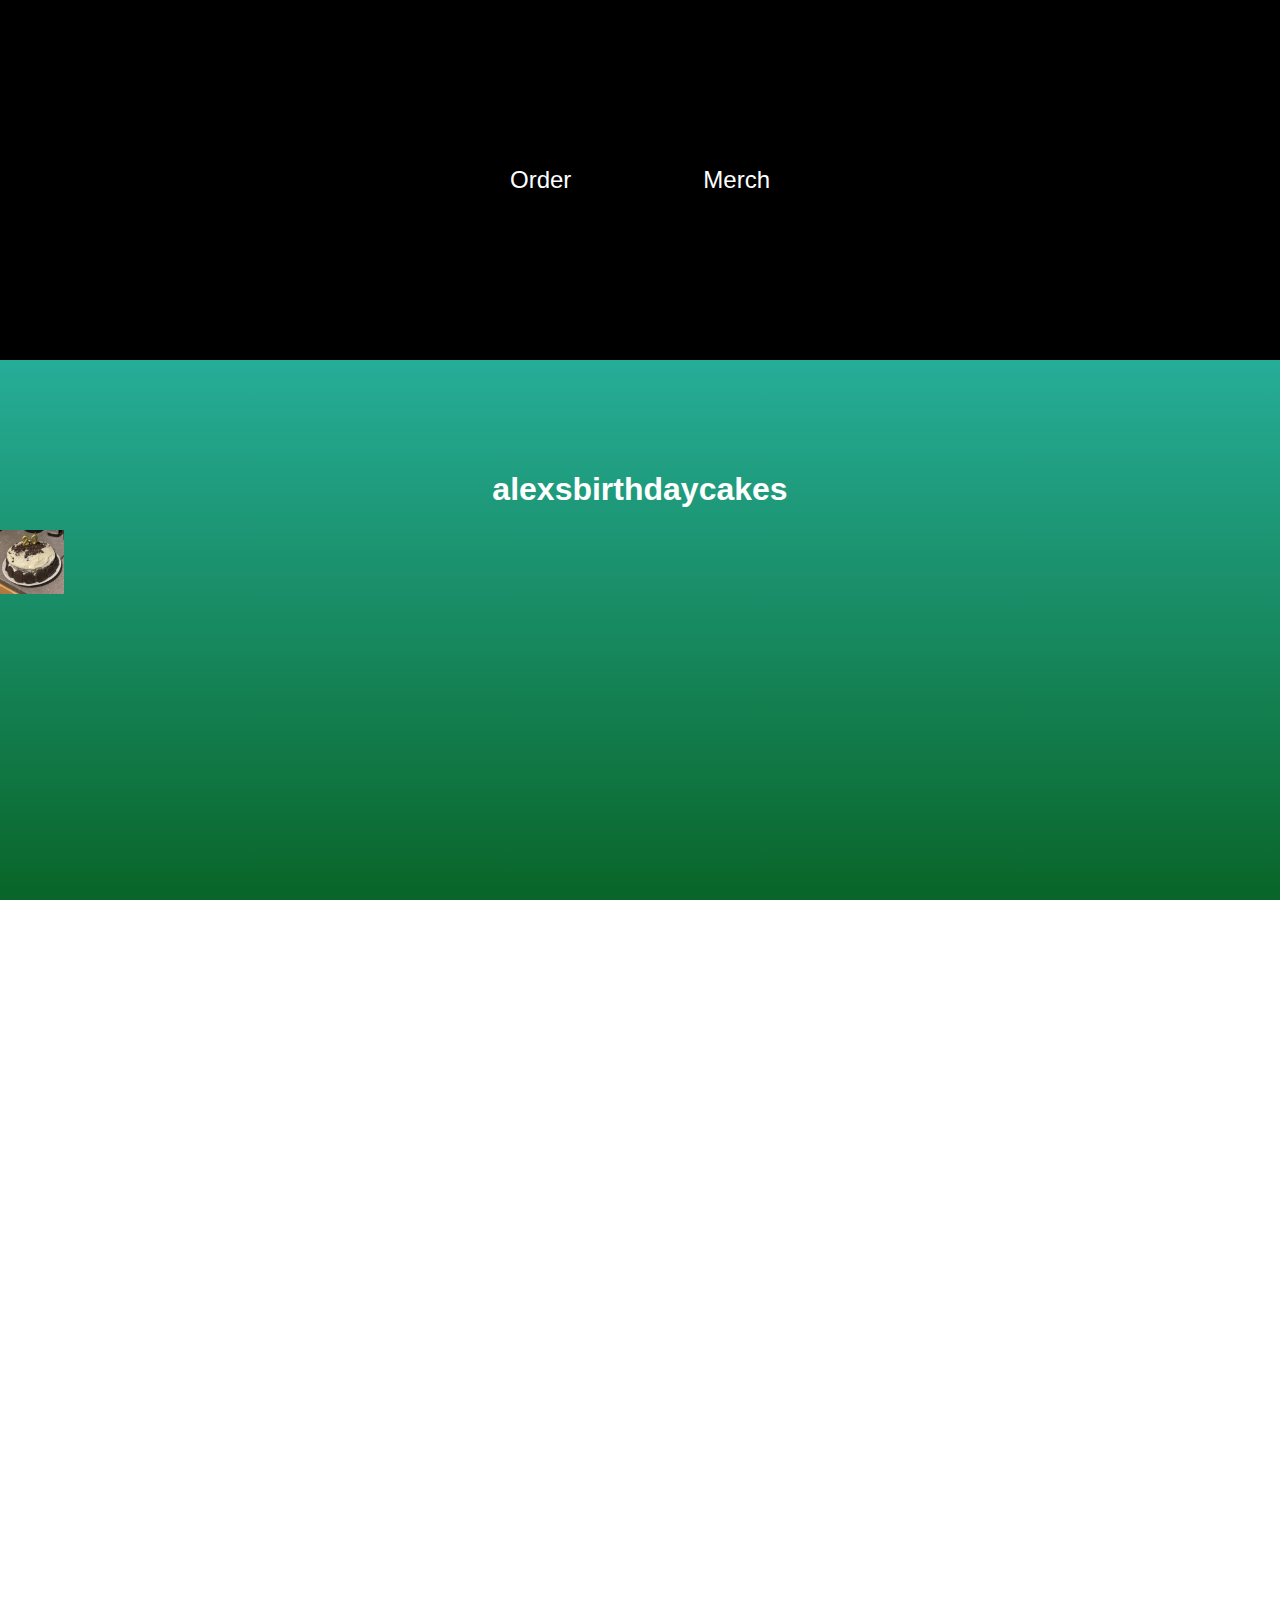
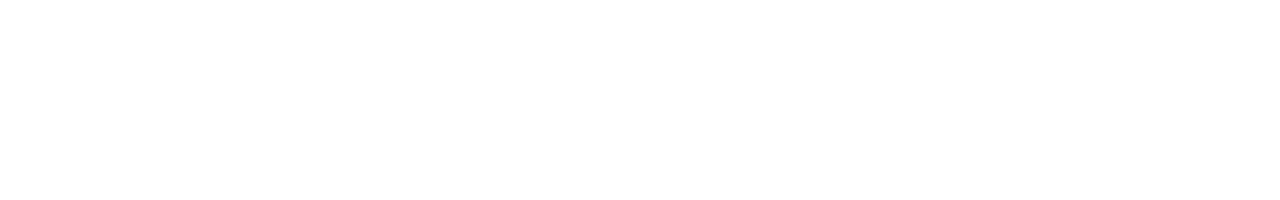
<file: index.html>
<!DOCTYPE html>
<html lang="en">
<head>
    <meta charset="UTF-8">
    <meta name="viewport" content="width=device-width, initial-scale=1.0">
    <title>Cake Shop</title>
    <link rel="stylesheet" href="styles.css">
</head>
<body>
    <nav class="scrolling-nav">
        <div class="nav-content">
            <a href="https://www.instagram.com/m/alexsbirthdaycakes" class="nav-button">Order</a>
            <a href="tempMerch.html" class="nav-button">Merch</a>
        </div>
    </nav>

    <div class="content">
        <h1>alexsbirthdaycakes</h1>
    </div>

    <a href="https://www.instagram.com/alexsbirthdaycakes" class="w3-bar-item w3-button"><img src="ig.jpg" alt="UH OH" style="width: 5%; height:auto;"></a>

    <script>
        window.addEventListener('scroll', function() {
            const nav = document.querySelector('.scrolling-nav');
            const scrollPosition = window.scrollY;
            const windowHeight = window.innerHeight;

            // Calculate new height (40% to 20% of viewport height)
            const initialHeight = 40; // Starts at 40% of viewport height
            const minHeight = 20; // Ends at 20% of viewport height
            const scrollRatio = Math.min(scrollPosition / (windowHeight * 0.5), 1); // Limit to 1
            const newHeight = initialHeight - (scrollRatio * (initialHeight - minHeight));

            nav.style.height = `${newHeight}vh`;

            // Update background gradient position
            const gradientPosition = Math.min(100, (scrollPosition / (windowHeight * 0.2)) * 100) + '%';
            document.body.style.backgroundPositionY = gradientPosition;
        });
    </script>
</body>
</html>
</file>
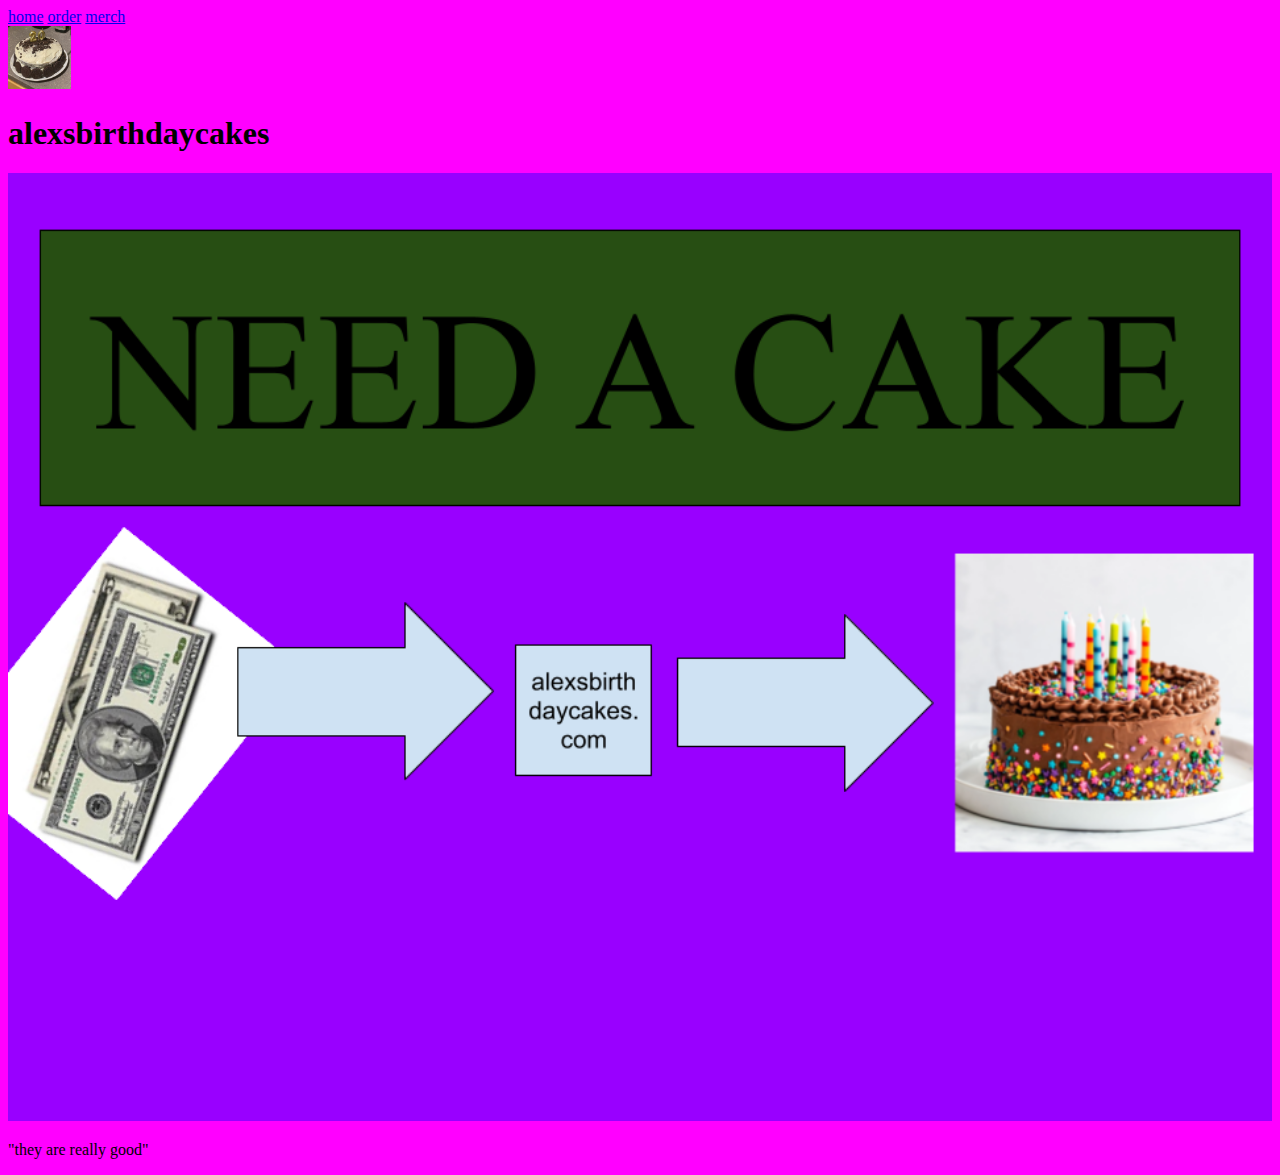
<file: v1/index.html>
<!DOCTYPE html>

  <head>
    <link rel="stylesheet" href="index.css">
  </head>
  <body>
    <div class="w3-bar w3-black">
        <a href="#" class="w3-bar-item w3-button">home</a>
        <a href="#" class="w3-bar-item w3-button">order</a>
        <a href="#" class="w3-bar-item w3-button">merch</a>
    </div>
    <a href="https://www.instagram.com/alexsbirthdaycakes" class="w3-bar-item w3-button"><img src="ig.jpg" alt="UH OH" style="width: 5%; height:auto;"></a>
    <div class="w3-container w3-teal">
        <h1>alexsbirthdaycakes</h1>
      </div>
      
      <img src="ad.png" alt="UH OH" style="width: 100%; height:auto;">

      
      <div class="w3-container w3-teal">
        <p>"they are really good"</p>
      </div>
    </body>
</html>
</file>
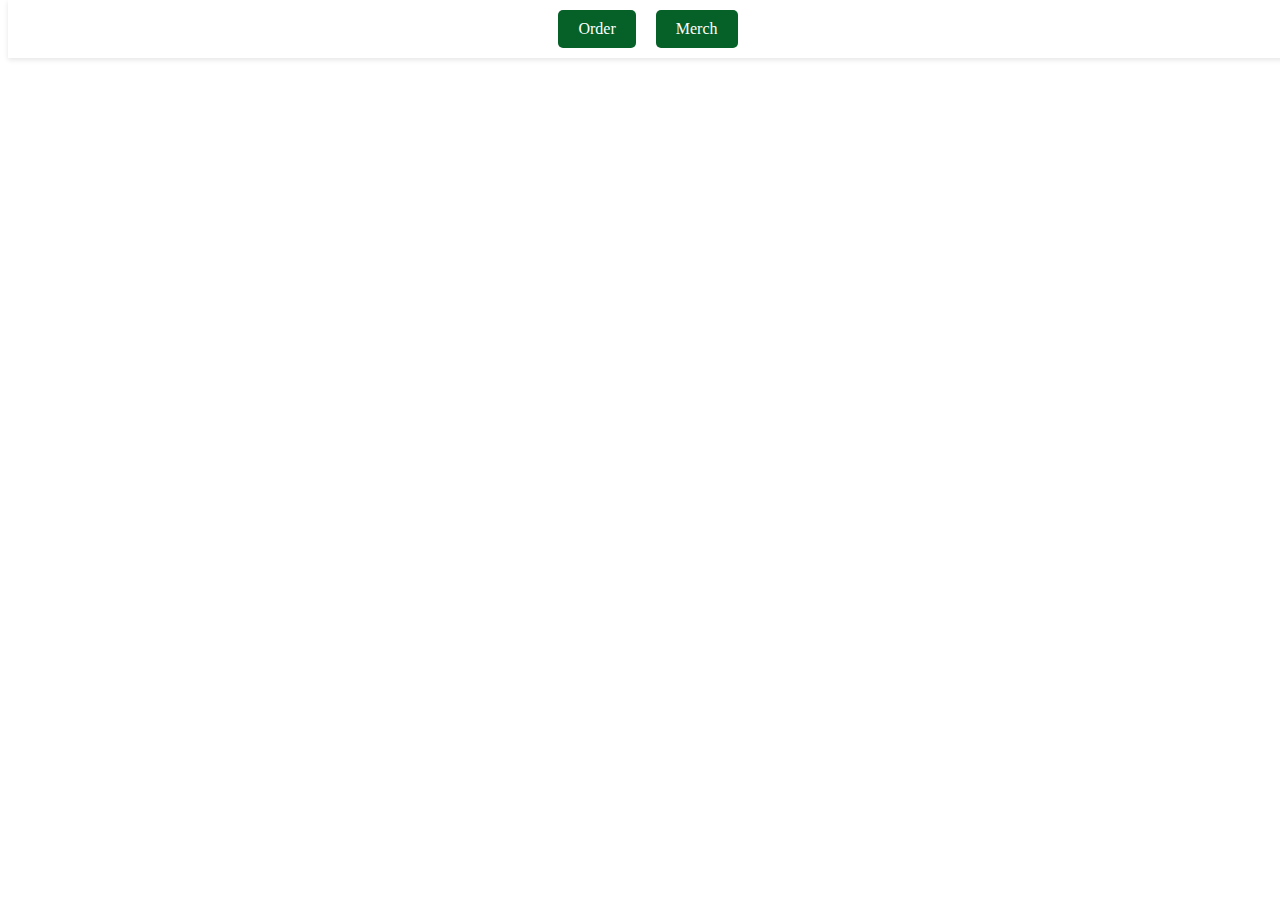
<file: tempMerch.html>
<!DOCTYPE html>
<html lang="en">
<head>
    <meta charset="UTF-8">
    <meta name="viewport" content="width=device-width, initial-scale=1.0">
    <title>Merch Coming Soon</title>
    <style>
        .scrolling-nav {
            position: fixed;
            top: 0;
            width: 100%;
            background-color: white; /* Add background color */
            z-index: 1000; /* Ensure nav stays on top */
            padding: 10px 0;
            box-shadow: 0 2px 5px rgba(0,0,0,0.1); /* Optional shadow */
        }

        .nav-content {
            display: flex;
            justify-content: center;
            gap: 20px;
        }

        .nav-button {
            padding: 10px 20px;
            background-color: #056127;
            color: white;
            text-decoration: none;
            border-radius: 5px;
            transition: background-color 0.3s;
        }

        .nav-button:hover {
            background-color: #034319;
        }

        #collection-component-1743053357790 {
            margin-top: 70px; /* Add space for fixed nav */
            padding: 20px;
        }
    </style>
</head>
<body>
    <nav class="scrolling-nav">
        <div class="nav-content">
            <a href="https://www.instagram.com/m/alexsbirthdaycakes" class="nav-button">Order</a>
            <a href="tempMerch.html" class="nav-button">Merch</a>
        </div>
    </nav>
    <div id='collection-component-1743053357790'></div>
<script type="text/javascript">
/*<![CDATA[*/
(function () {
  var scriptURL = 'https://sdks.shopifycdn.com/buy-button/latest/buy-button-storefront.min.js';
  if (window.ShopifyBuy) {
    if (window.ShopifyBuy.UI) {
      ShopifyBuyInit();
    } else {
      loadScript();
    }
  } else {
    loadScript();
  }
  function loadScript() {
    var script = document.createElement('script');
    script.async = true;
    script.src = scriptURL;
    (document.getElementsByTagName('head')[0] || document.getElementsByTagName('body')[0]).appendChild(script);
    script.onload = ShopifyBuyInit;
  }
  function ShopifyBuyInit() {
    var client = ShopifyBuy.buildClient({
      domain: 'u1shtc-5e.myshopify.com',
      storefrontAccessToken: 'f1619da8133e576a8dd2e5307a8eb61e',
    });
    ShopifyBuy.UI.onReady(client).then(function (ui) {
      ui.createComponent('collection', {
        id: '628572487953',
        node: document.getElementById('collection-component-1743053357790'),
        moneyFormat: '%24%7B%7Bamount%7D%7D',
        options: {
  "product": {
    "styles": {
      "product": {
        "@media (min-width: 601px)": {
          "max-width": "calc(33.33333% - 30px)",
          "margin-left": "30px",
          "margin-bottom": "50px",
          "width": "calc(33.33333% - 30px)"
        },
        "img": {
          "height": "calc(100% - 15px)",
          "position": "absolute",
          "left": "0",
          "right": "0",
          "top": "0"
        },
        "imgWrapper": {
          "padding-top": "calc(75% + 15px)",
          "position": "relative",
          "height": "0"
        }
      },
      "button": {
        "border-radius": "8px"
      },
      "price": {
        "color": "#056127"
      },
      "compareAt": {
        "color": "#056127"
      },
      "unitPrice": {
        "color": "#056127"
      }
    },
    "buttonDestination": "modal",
    "contents": {
      "options": false
    },
    "text": {
      "button": "View product"
    }
  },
  "productSet": {
    "styles": {
      "products": {
        "@media (min-width: 601px)": {
          "margin-left": "-30px"
        }
      }
    }
  },
  "modalProduct": {
    "contents": {
      "img": false,
      "imgWithCarousel": true,
      "button": false,
      "buttonWithQuantity": true
    },
    "styles": {
      "product": {
        "@media (min-width: 601px)": {
          "max-width": "100%",
          "margin-left": "0px",
          "margin-bottom": "0px"
        }
      },
      "button": {
        "border-radius": "8px"
      },
      "price": {
        "font-family": "Helvetica Neue, sans-serif",
        "font-weight": "normal",
        "font-size": "18px",
        "color": "#4c4c4c"
      },
      "compareAt": {
        "font-family": "Helvetica Neue, sans-serif",
        "font-weight": "normal",
        "font-size": "15.299999999999999px",
        "color": "#4c4c4c"
      },
      "unitPrice": {
        "font-family": "Helvetica Neue, sans-serif",
        "font-weight": "normal",
        "font-size": "15.299999999999999px",
        "color": "#4c4c4c"
      }
    },
    "text": {
      "button": "Add to cart"
    }
  },
  "option": {},
  "cart": {
    "styles": {
      "button": {
        "border-radius": "8px"
      },
      "title": {
        "color": "#555656"
      },
      "header": {
        "color": "#555656"
      },
      "lineItems": {
        "color": "#555656"
      },
      "subtotalText": {
        "color": "#555656"
      },
      "subtotal": {
        "color": "#555656"
      },
      "notice": {
        "color": "#555656"
      },
      "currency": {
        "color": "#555656"
      },
      "close": {
        "color": "#555656",
        ":hover": {
          "color": "#555656"
        }
      },
      "empty": {
        "color": "#555656"
      },
      "noteDescription": {
        "color": "#555656"
      },
      "discountText": {
        "color": "#555656"
      },
      "discountIcon": {
        "fill": "#555656"
      },
      "discountAmount": {
        "color": "#555656"
      }
    },
    "text": {
      "total": "Subtotal",
      "button": "Checkout"
    }
  },
  "toggle": {},
  "lineItem": {
    "styles": {
      "variantTitle": {
        "color": "#555656"
      },
      "title": {
        "color": "#555656"
      },
      "price": {
        "color": "#555656"
      },
      "fullPrice": {
        "color": "#555656"
      },
      "discount": {
        "color": "#555656"
      },
      "discountIcon": {
        "fill": "#555656"
      },
      "quantity": {
        "color": "#555656"
      },
      "quantityIncrement": {
        "color": "#555656",
        "border-color": "#555656"
      },
      "quantityDecrement": {
        "color": "#555656",
        "border-color": "#555656"
      },
      "quantityInput": {
        "color": "#555656",
        "border-color": "#555656"
      }
    }
  }
},
      });
    });
  }
})();
/*]]>*/
</script>
    </div>
</body>
</html>
</file>
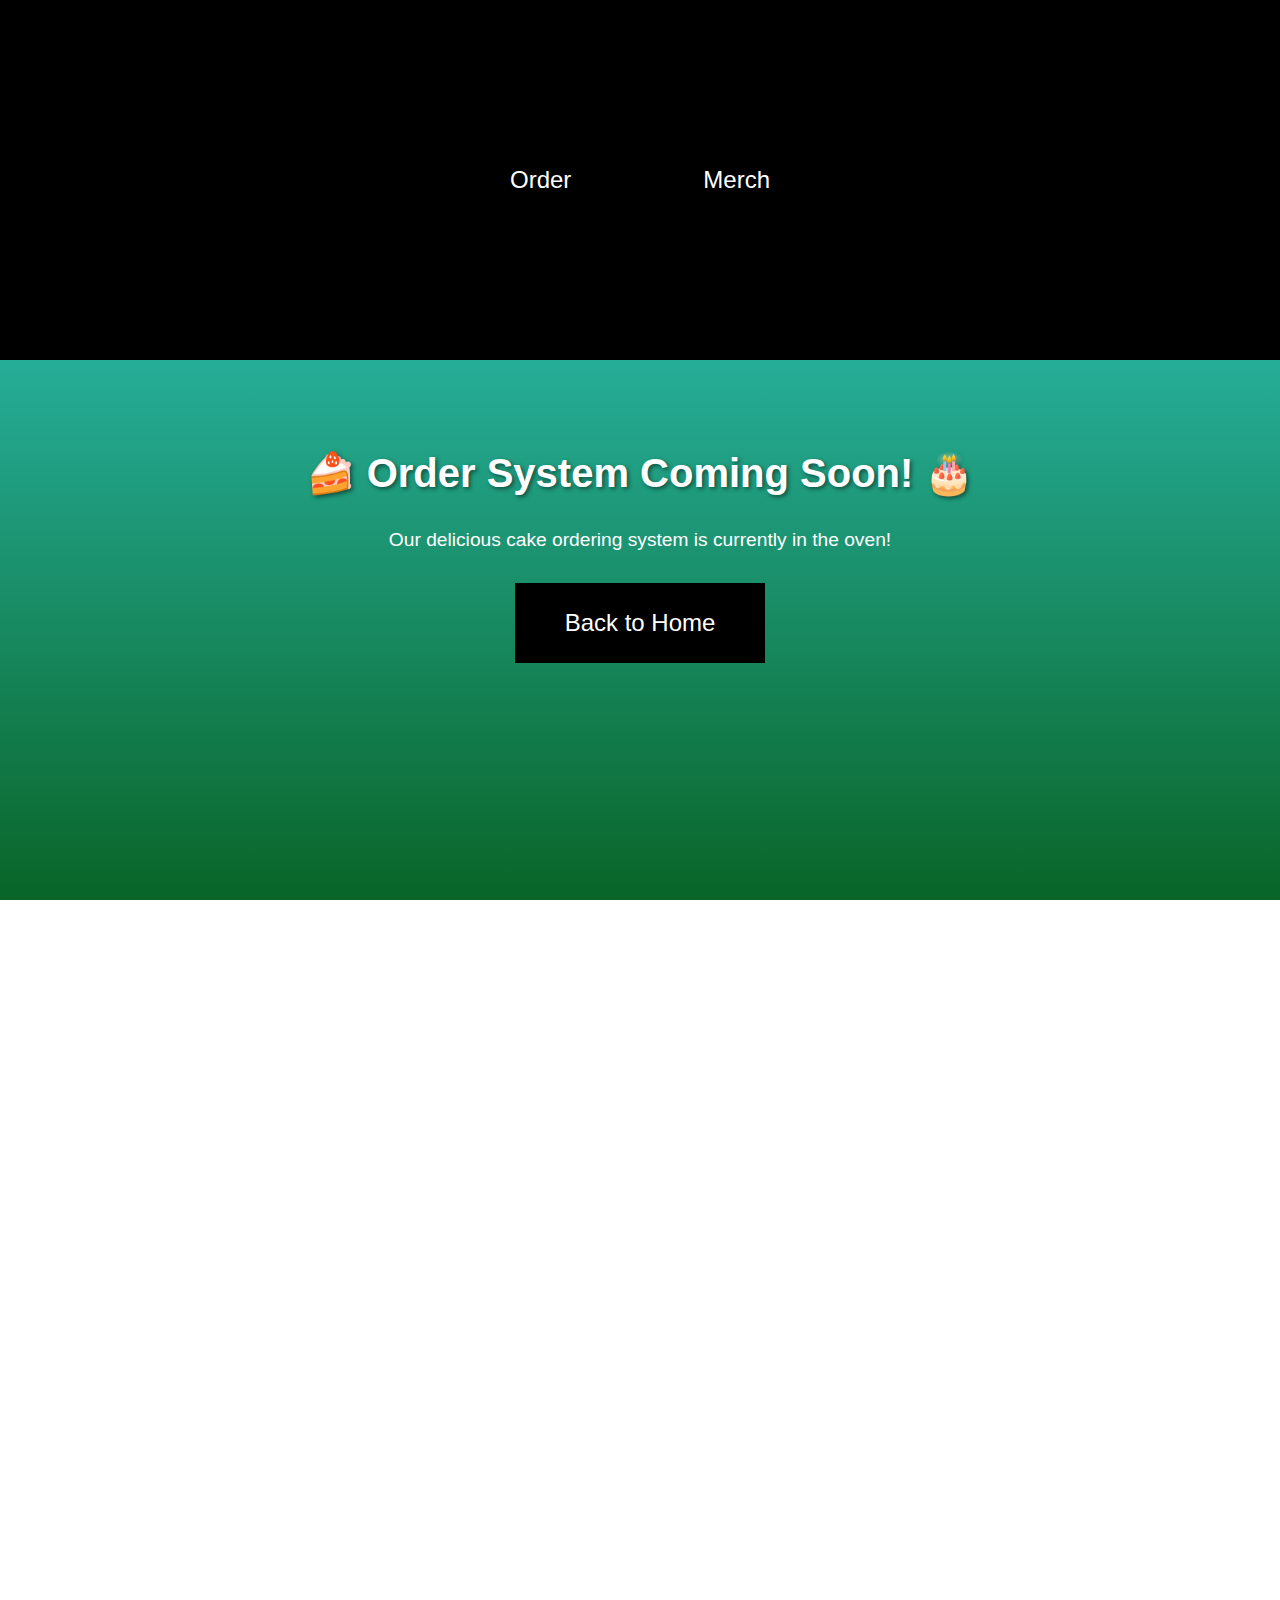
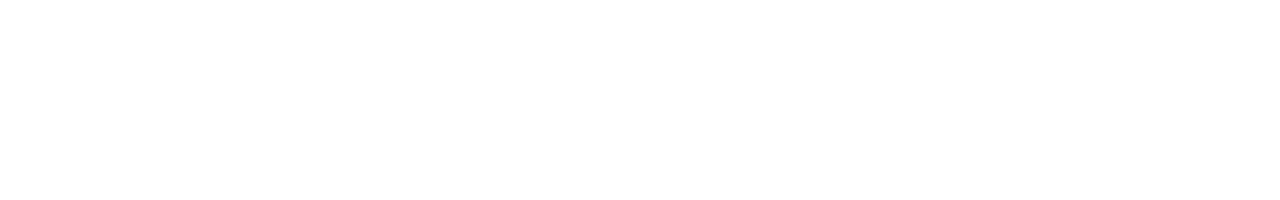
<file: tempOrder.html>
<!DOCTYPE html>
<html lang="en">
<head>
    <meta charset="UTF-8">
    <meta name="viewport" content="width=device-width, initial-scale=1.0">
    <title>Order Coming Soon</title>
    <link rel="stylesheet" href="styles.css">
</head>
<body>
    <nav class="scrolling-nav">
        <div class="nav-content">
            <a href="tempOrder.html" class="nav-button">Order</a>
            <a href="tempMerch.html" class="nav-button">Merch</a>
        </div>
    </nav>

    <div class="coming-soon">
        <h1>🍰 Order System Coming Soon! 🎂</h1>
        <p>Our delicious cake ordering system is currently in the oven!</p>
        <a href="index.html" class="nav-button">Back to Home</a>
    </div>
</body>
</html>
</file>
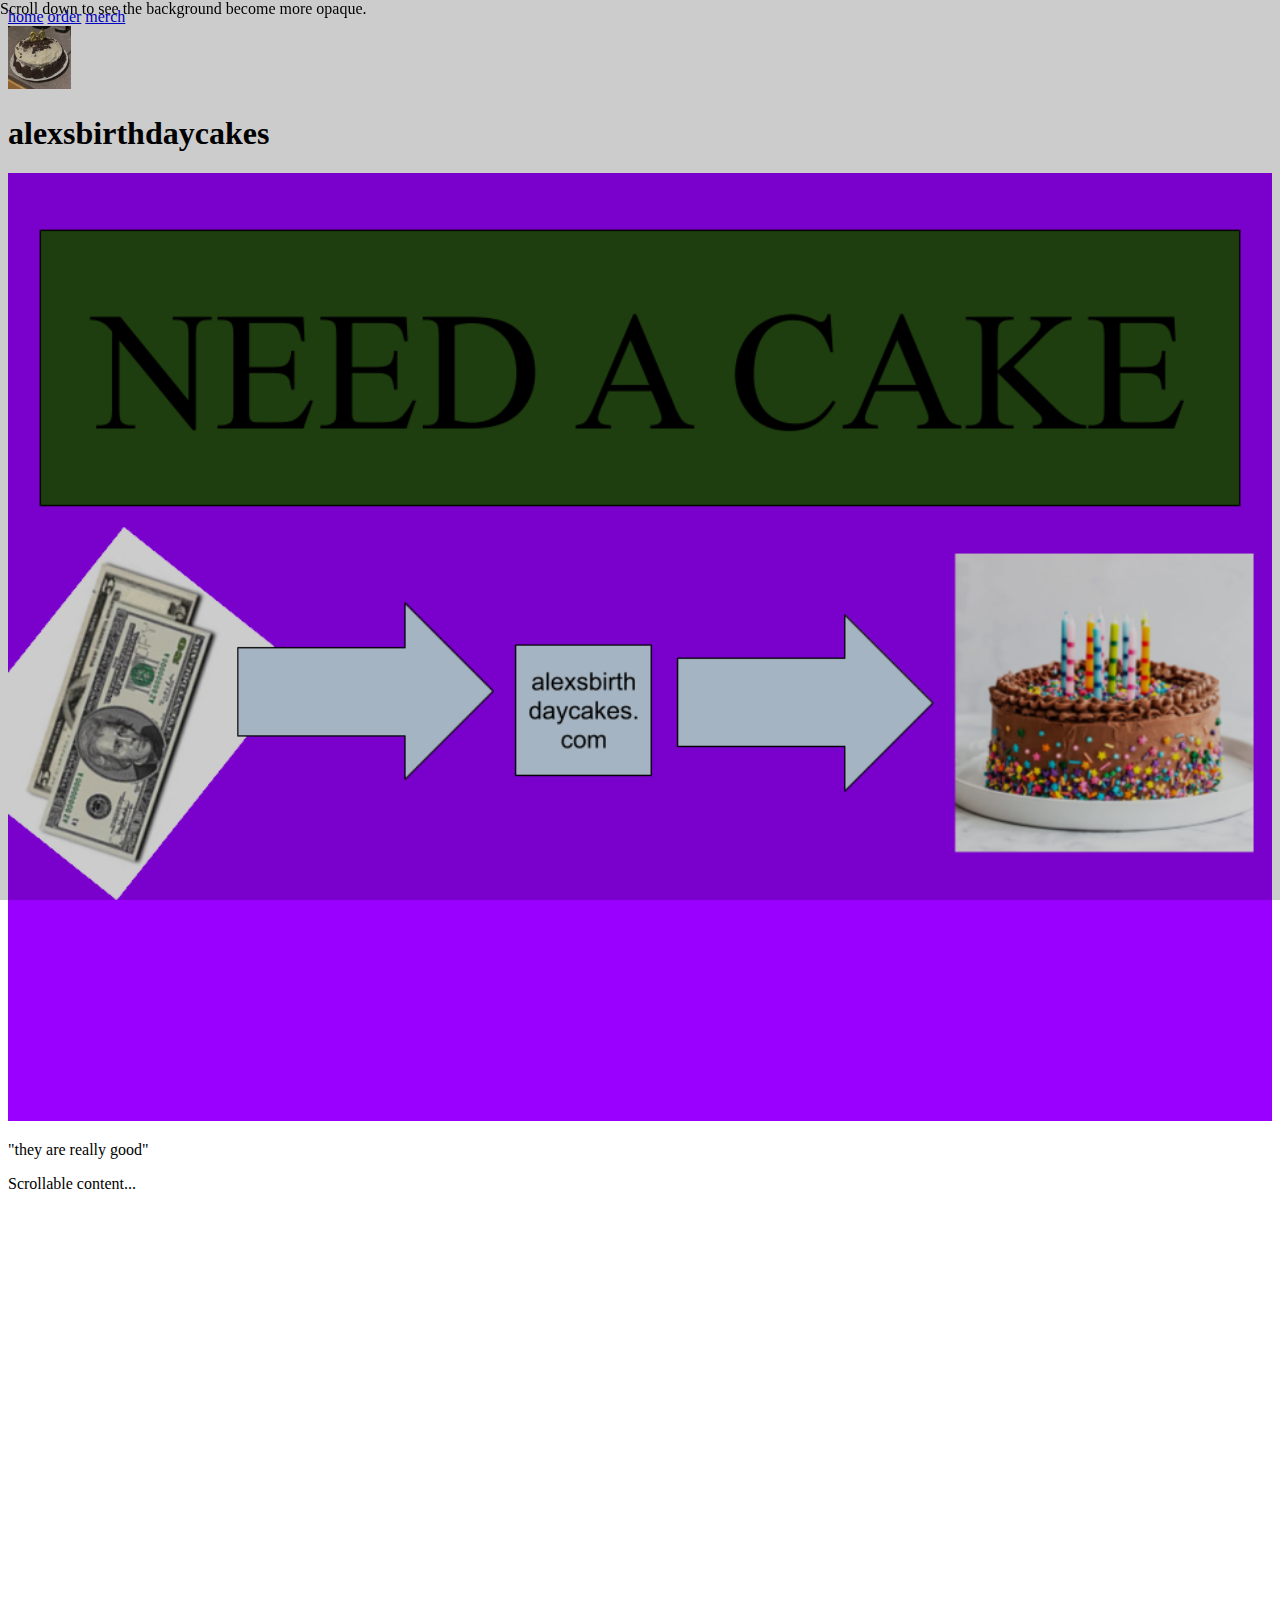
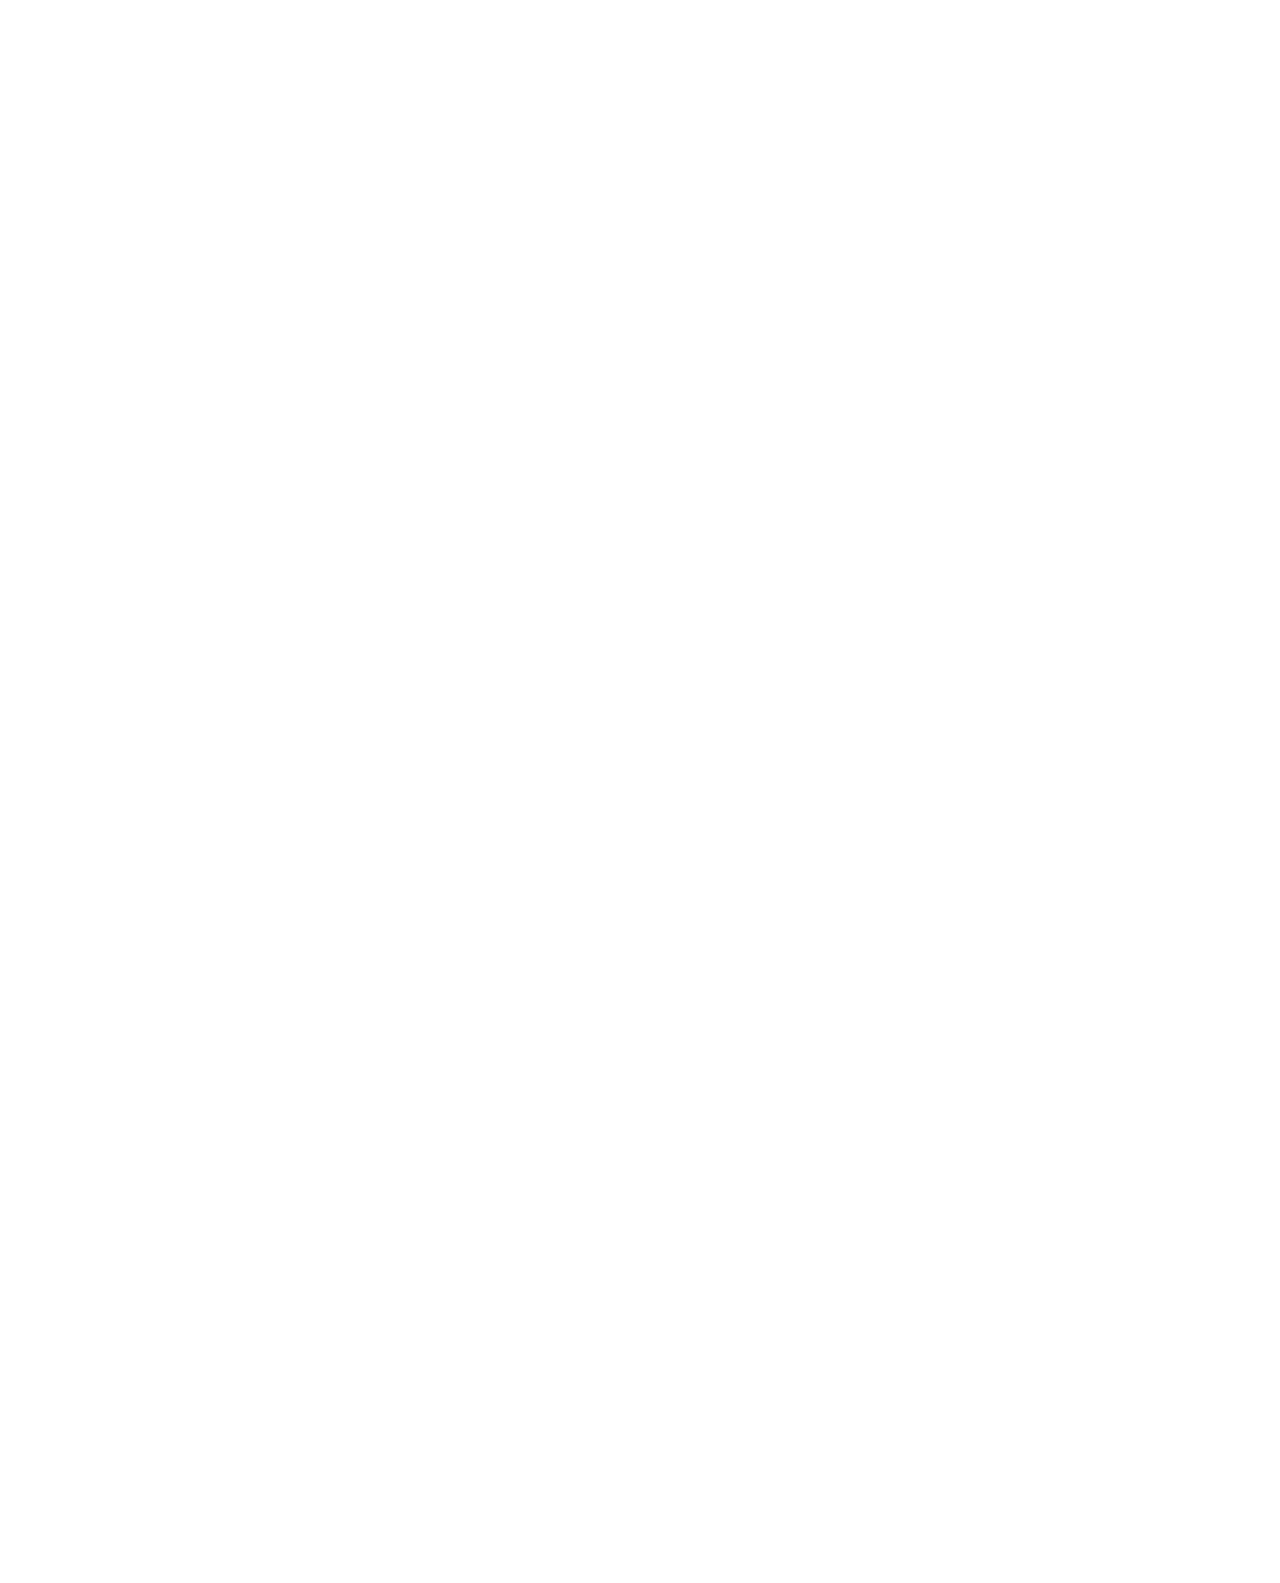
<file: v1/indexLocal.html>
<!-- <!DOCTYPE html>
  <head>
    <link rel="stylesheet" href="indexLocal.css">
  </head>
  <body>
      
      <div class="dropdown">
        <span>Mouse over me</span>
        <div class="dropdown-content">
          <p>Hello World!</p>
        </div>
      </div>
    <div class="w3-bar w3-black">
        <a href="#" class="w3-bar-item w3-button">home</a>
        <a href="#" class="w3-bar-item w3-button">order</a>
        <a href="#" class="w3-bar-item w3-button">merch</a>
    </div>
    <a href="https://www.instagram.com/alexsbirthdaycakes" class="w3-bar-item w3-button"><img src="ig.jpg" alt="UH OH" style="width: 5%; height:auto;"></a>
    <div class="w3-container w3-teal">
        <h1>alexsbirthdaycakes</h1>
      </div>
      
      <img src="ad.png" alt="UH OH" style="width: 100%; height:auto;">

      
      <div class="w3-container w3-teal">
        <p>"they are really good"</p>
      </div>

    </body>

</html> -->

<!DOCTYPE html>
<html lang="en">
<head>
    <meta charset="UTF-8">
    <meta name="viewport" content="width=device-width, initial-scale=1.0">
    <title>Scroll Effect</title>
    <style>
        .background {
            position: fixed;
            top: 0;
            left: 0;
            width: 100%;
            height: 100vh;
            background-color: rgba(0, 0, 0, 0.2); /* Initial transparency */
            transition: background-color 0.2s ease; /* Smooth transition */
        }
    </style>
</head>
<body>
  <div class="w3-bar w3-black">
    <a href="#" class="w3-bar-item w3-button">home</a>
    <a href="#" class="w3-bar-item w3-button">order</a>
    <a href="#" class="w3-bar-item w3-button">merch</a>
</div>
<a href="https://www.instagram.com/alexsbirthdaycakes" class="w3-bar-item w3-button"><img src="ig.jpg" alt="UH OH" style="width: 5%; height:auto;"></a>
<div class="w3-container w3-teal">
    <h1>alexsbirthdaycakes</h1>
  </div>
  
  <img src="ad.png" alt="UH OH" style="width: 100%; height:auto;">

  
  <div class="w3-container w3-teal">
    <p>"they are really good"</p>
  </div>
    <div class="background">
        Scroll down to see the background become more opaque.
    </div>
   
    <div style="height: 2000px;"> <!-- Extra content to enable scrolling -->
        Scrollable content...
    </div>

    <!-- Inline JavaScript -->
    <script>
        window.addEventListener('scroll', function () {
            const background = document.querySelector('.background');
            const scrollY = window.scrollY || window.pageYOffset; // Get scroll position
            const maxScroll = 500; // Adjust this value to control when the background becomes fully opaque
            const initialAlpha = 0.2; // Initial transparency (20%)
            const finalAlpha = 1; // Final transparency (100% opaque)

            // Calculate the new alpha value based on scroll position
            let alpha = initialAlpha + (scrollY / maxScroll) * (finalAlpha - initialAlpha);

            // Clamp the alpha value between initialAlpha and finalAlpha
            alpha = Math.min(Math.max(alpha, initialAlpha), finalAlpha);

            // Update the background color
            background.style.backgroundColor = `rgba(0, 0, 0, ${alpha})`;
        });
    </script>
</body>
</html>
</file>
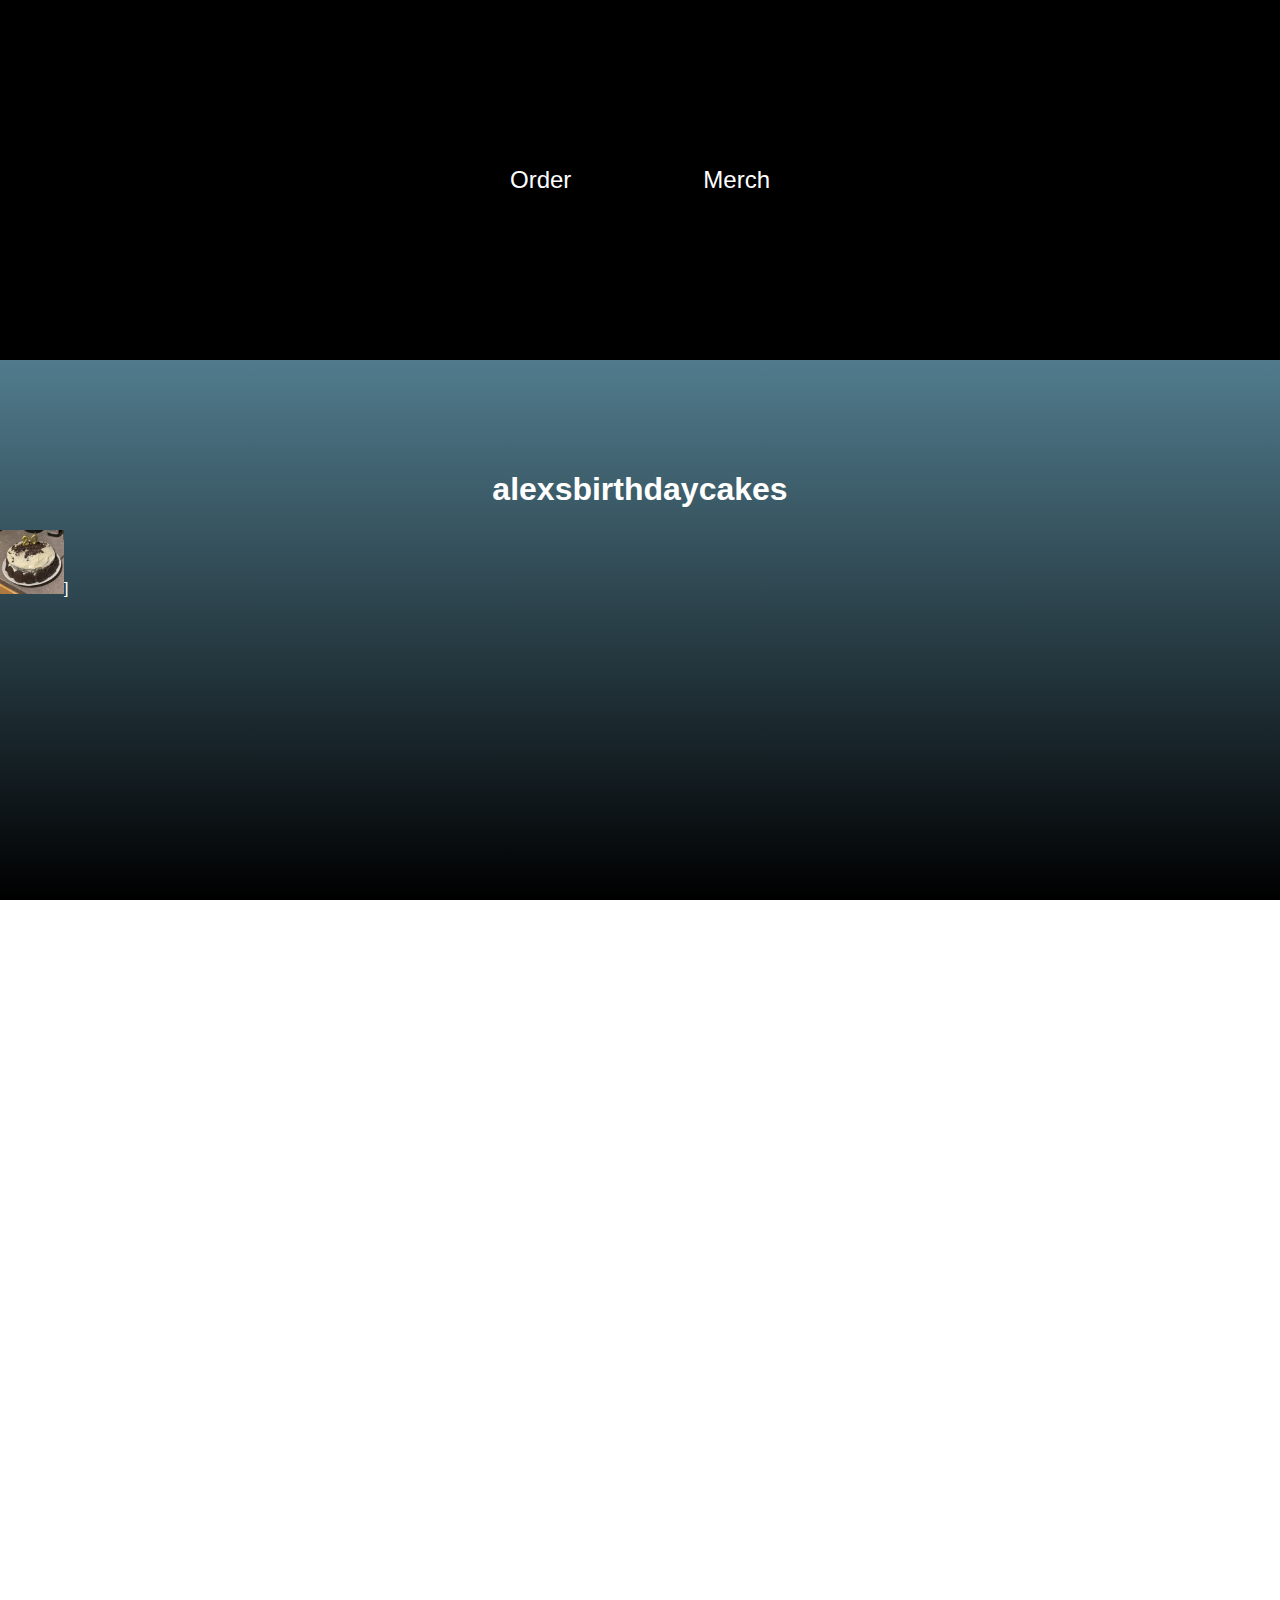
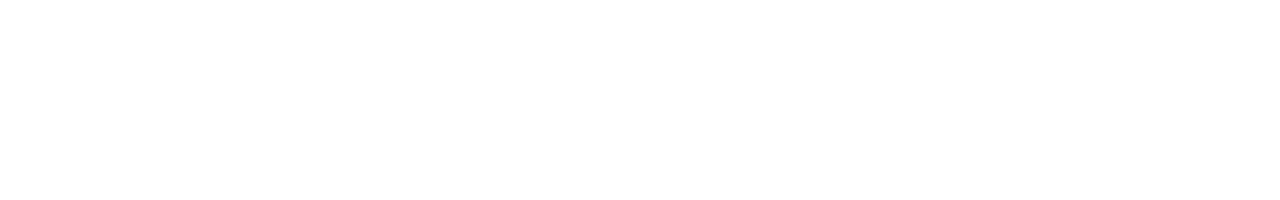
<file: v2/tempIndex.html>
<!DOCTYPE html>
<html lang="en">
<head>
    <meta charset="UTF-8">
    <meta name="viewport" content="width=device-width, initial-scale=1.0">
    <title>Cake Shop</title>
    <link rel="stylesheet" href="styles.css">
</head>
<body>
    <nav class="scrolling-nav">
        <div class="nav-content">
            <a href="tempOrder.html" class="nav-button">Order</a>
            <a href="tempMerch.html" class="nav-button">Merch</a>
        </div>
    </nav>

    <div class="content">
        <h1>alexsbirthdaycakes</h1>
    </div>

    <a href="https://www.instagram.com/alexsbirthdaycakes" class="w3-bar-item w3-button"><img src="ig.jpg" alt="UH OH" style="width: 5%; height:auto;"></a>]

    <script>
        window.addEventListener('scroll', function() {
            const nav = document.querySelector('.scrolling-nav');
            const scrollPosition = window.scrollY;
            const windowHeight = window.innerHeight;

            // Calculate new height (40% to 20% of viewport height)
            const initialHeight = 40; // Starts at 40% of viewport height
            const minHeight = 20; // Ends at 20% of viewport height
            const scrollRatio = Math.min(scrollPosition / (windowHeight * 0.5), 1); // Limit to 1
            const newHeight = initialHeight - (scrollRatio * (initialHeight - minHeight));

            nav.style.height = `${newHeight}vh`;

            // Update background gradient position
            const gradientPosition = Math.min(100, (scrollPosition / (windowHeight * 0.2)) * 100) + '%';
            document.body.style.backgroundPositionY = gradientPosition;
        });
    </script>
</body>
</html>
</file>
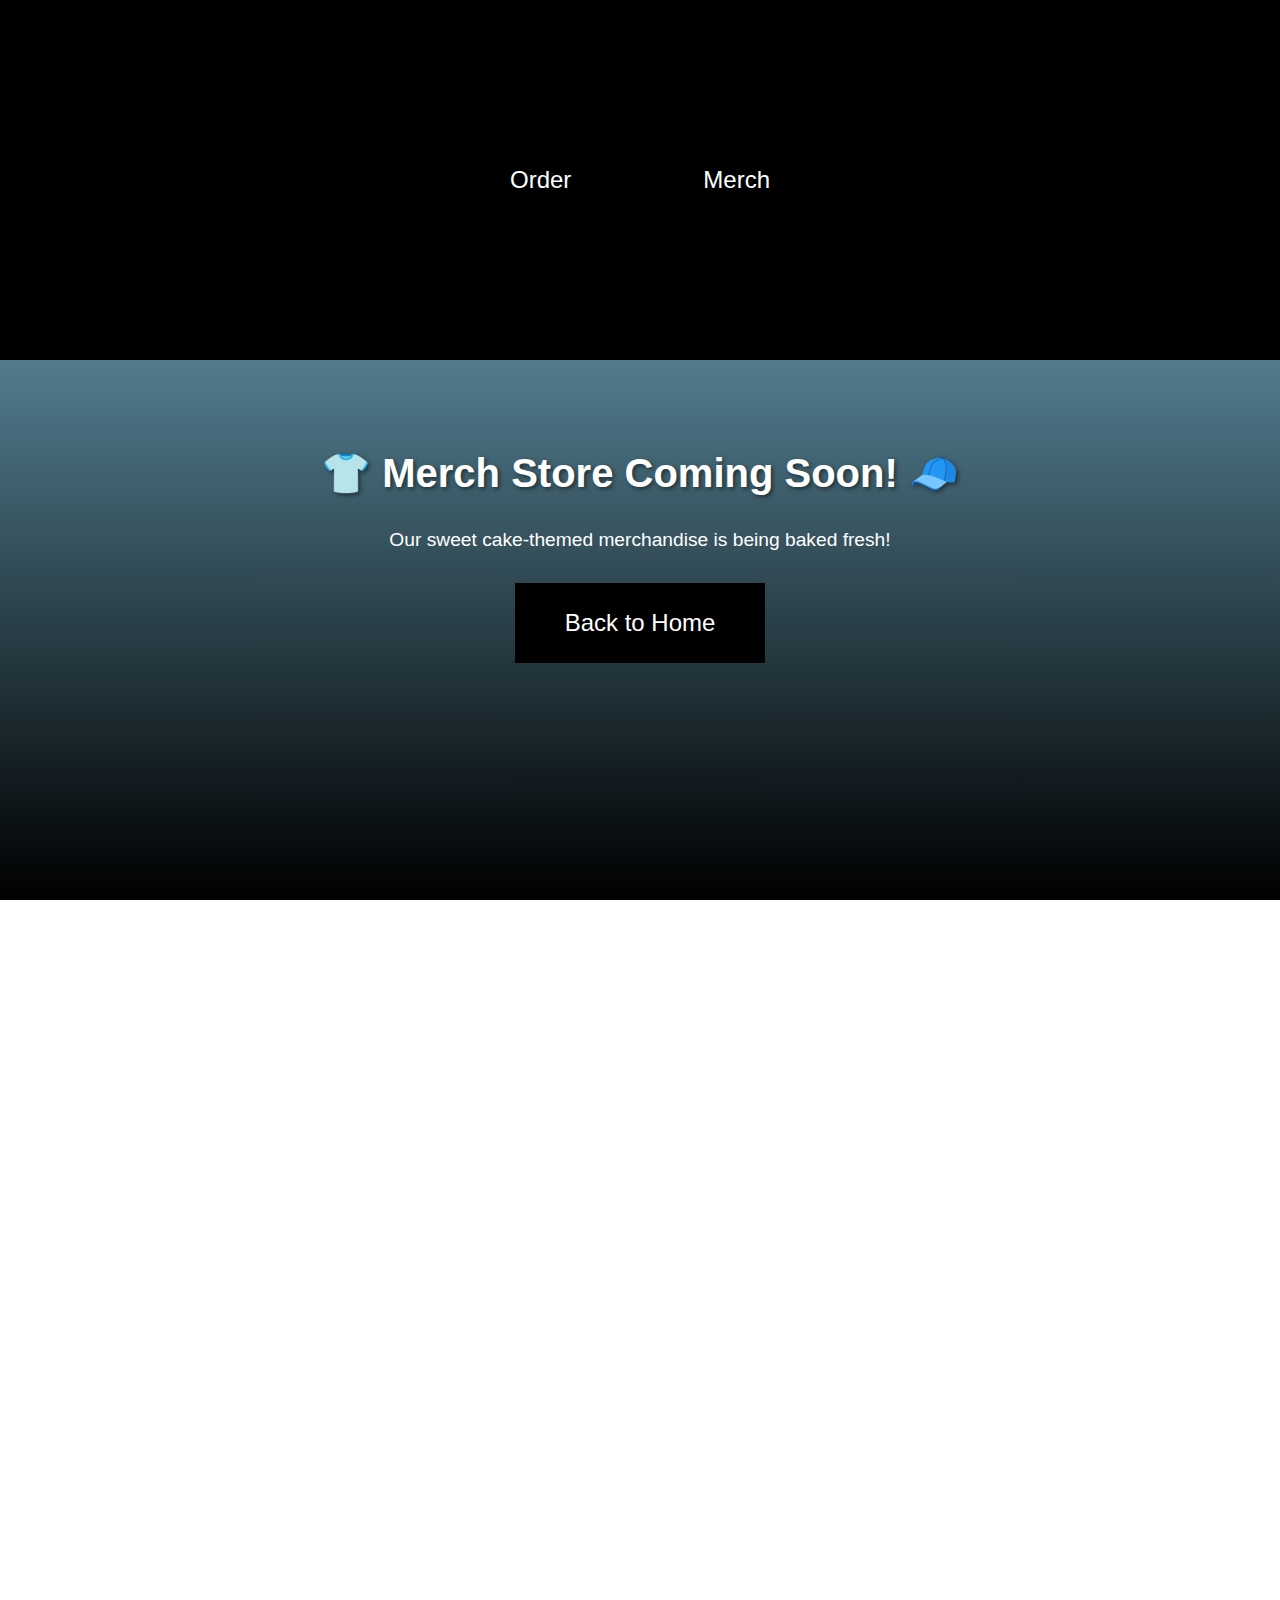
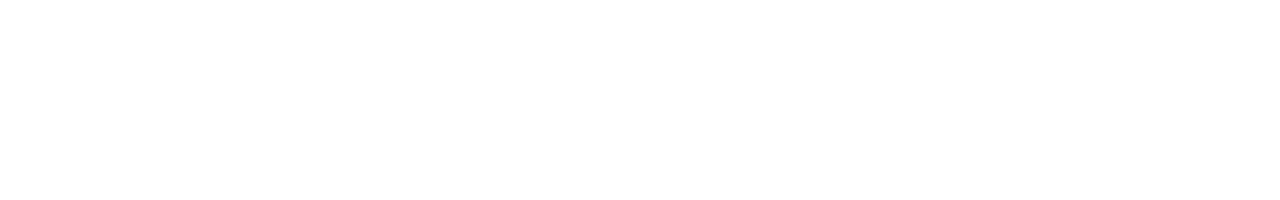
<file: v2/tempMerch.html>
<!DOCTYPE html>
<html lang="en">
<head>
    <meta charset="UTF-8">
    <meta name="viewport" content="width=device-width, initial-scale=1.0">
    <title>Merch Coming Soon</title>
    <link rel="stylesheet" href="styles.css">
</head>
<body>
    <nav class="scrolling-nav">
        <div class="nav-content">
            <a href="tempOrder.html" class="nav-button">Order</a>
            <a href="tempMerch.html" class="nav-button">Merch</a>
        </div>
    </nav>

    <div class="coming-soon">
        <h1>👕 Merch Store Coming Soon! 🧢</h1>
        <p>Our sweet cake-themed merchandise is being baked fresh!</p>
        <a href="tempIndex.html" class="nav-button">Back to Home</a>
    </div>
</body>
</html>
</file>
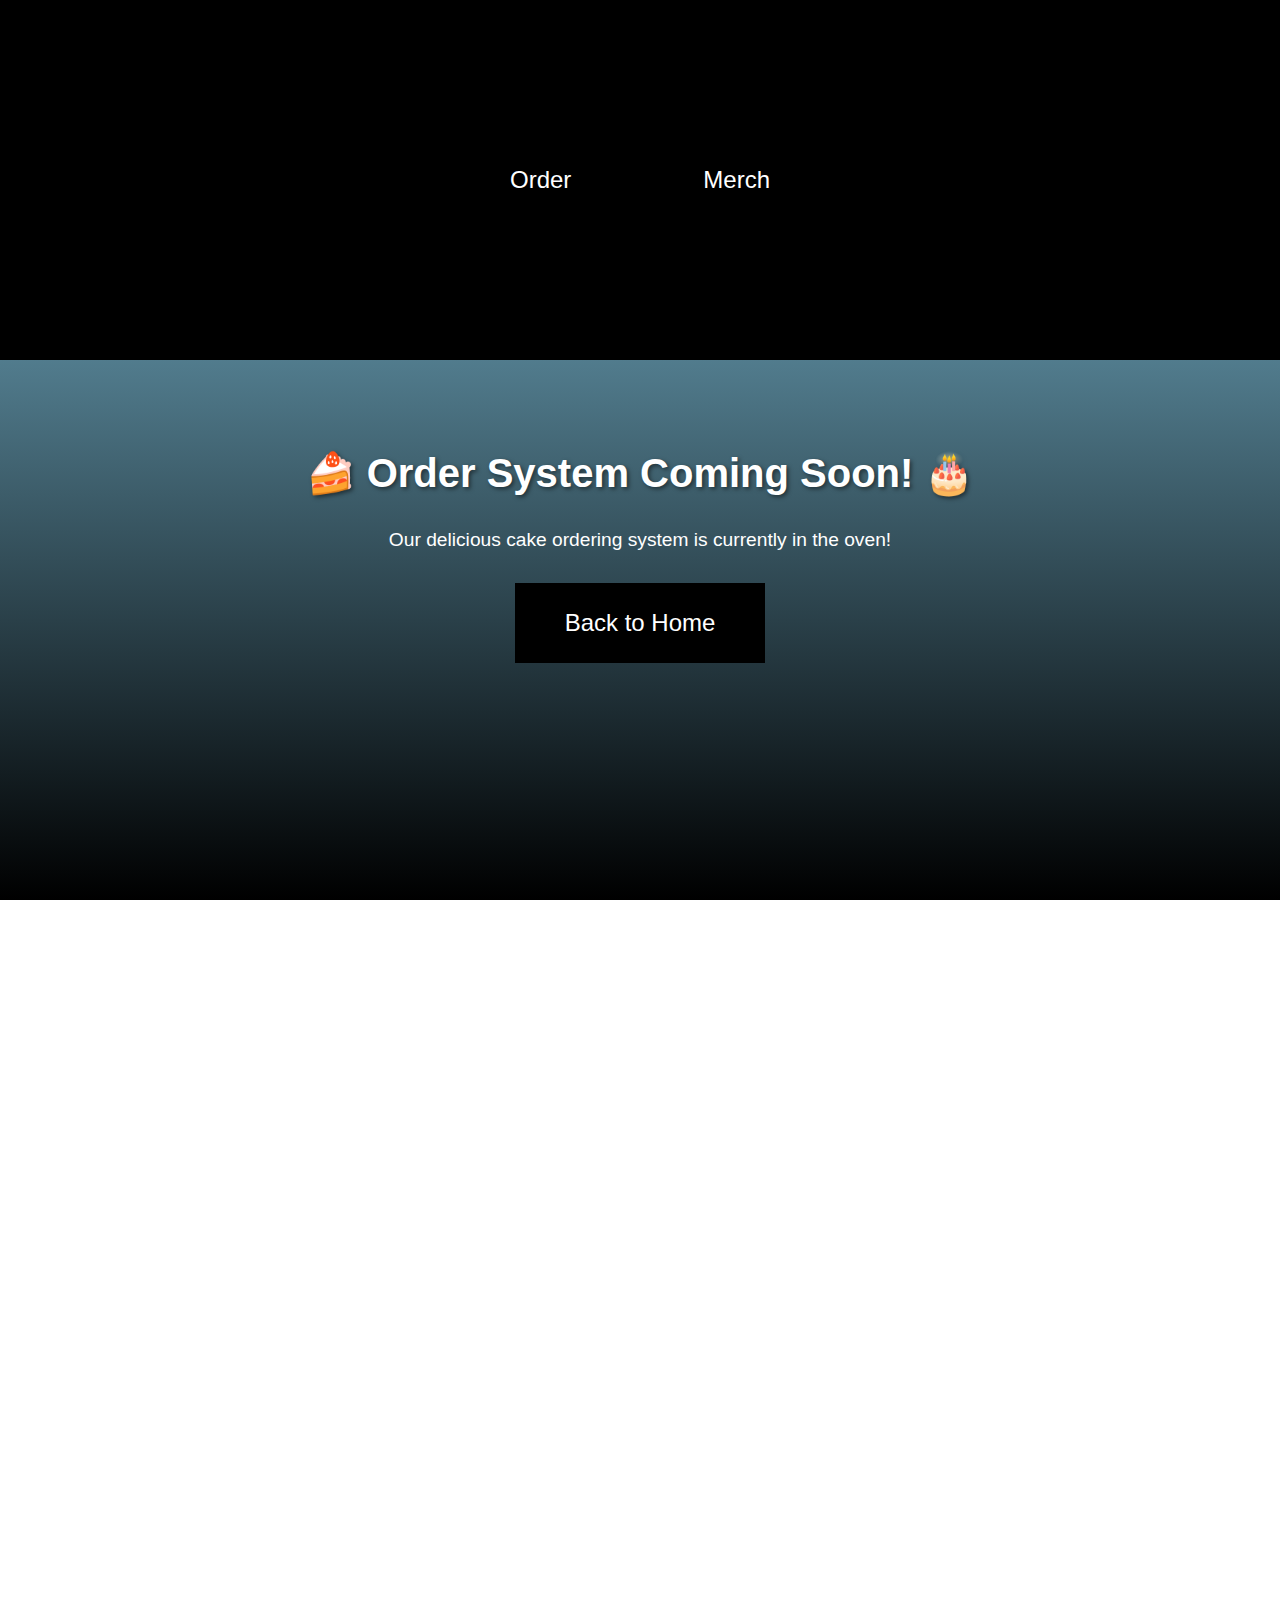
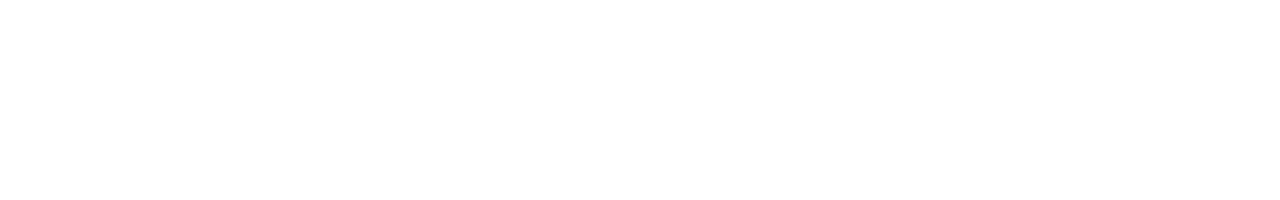
<file: v2/tempOrder.html>
<!DOCTYPE html>
<html lang="en">
<head>
    <meta charset="UTF-8">
    <meta name="viewport" content="width=device-width, initial-scale=1.0">
    <title>Order Coming Soon</title>
    <link rel="stylesheet" href="styles.css">
</head>
<body>
    <nav class="scrolling-nav">
        <div class="nav-content">
            <a href="tempOrder.html" class="nav-button">Order</a>
            <a href="tempMerch.html" class="nav-button">Merch</a>
        </div>
    </nav>

    <div class="coming-soon">
        <h1>🍰 Order System Coming Soon! 🎂</h1>
        <p>Our delicious cake ordering system is currently in the oven!</p>
        <a href="tempIndex.html" class="nav-button">Back to Home</a>
    </div>
</body>
</html>
</file>
<file: styles.css>
body {
    margin: 0;
    padding: 0;
    min-height: 200vh;
    background: linear-gradient(to bottom, #39dde3, #096528);
    background-attachment: fixed;
    font-family: Arial, sans-serif;
    color: white;
}

/* Nav Bar */
.scrolling-nav {
    position: fixed;
    top: 0;
    width: 100%;
    height: 40vh;
    background: black;
    display: flex;
    justify-content: center;
    align-items: center;
    transition: height 0.3s ease;
    z-index: 1000;
}

.nav-content {
    display: flex;
    gap: 2rem;
}

.nav-button {
    padding: 1.5rem 3rem;
    background: black;
    color: white;
    text-decoration: none;
    border: 2px solid transparent;
    font-size: 1.5rem;
    transition: all 0.3s ease;
}

.nav-button:hover {
    border: 2px solid white;
}

/* Content Section */
.content {
    padding-top: 50vh;
    text-align: center;
}

/* Responsive Design */
@media (max-width: 768px) {
    .nav-content {
        flex-direction: column;
    }

    .nav-button {
        padding: 1rem 2rem;
        font-size: 1.2rem;
    }
}

.coming-soon {
    padding-top: 50vh;
    text-align: center;
    color: white;
    min-height: 100vh;
    display: flex;
    flex-direction: column;
    align-items: center;
    gap: 2rem;
}

.coming-soon h1 {
    font-size: 2.5rem;
    margin: 0;
    text-shadow: 2px 2px 4px rgba(0, 0, 0, 0.5);
}

.coming-soon p {
    font-size: 1.2rem;
    margin: 0;
}

/* Overlay Styles */
#overlay {
    position: fixed;
    top: 0;
    left: 0;
    width: 100%;
    height: 100%;
    background: rgba(0, 0, 0, 0.9);
    display: flex;
    flex-direction: column;
    align-items: center;
    justify-content: center;
    z-index: 1000;
}

#overlay h2 {
    color: white;
    font-size: 2.5rem;
    margin-bottom: 2rem;
}

.shape-grid {
    display: grid;
    grid-template-columns: repeat(2, 1fr);
    gap: 2rem;
}

.shape-option {
    text-align: center;
    cursor: pointer;
    padding: 1rem;
    background: rgba(255, 255, 255, 0.1);
    border-radius: 10px;
    transition: background 0.3s ease;
}

.shape-option:hover {
    background: rgba(255, 255, 255, 0.2);
}

.shape-option img {
    width: 100px;
    height: 100px;
}

.shape-option p {
    color: white;
    margin-top: 0.5rem;
    font-size: 1.2rem;
}

/* Specialty Cake Link */
.shape-option a {
    color: white;
    text-decoration: none;
}

.shape-option a:hover {
    text-decoration: underline;
}

/* Cake Builder Styles */
#cake-builder {
    margin: 20px;
}

#cake-visual {
    display: flex;
    align-items: center;
}

/* Cake Layer Styles */
.cake-layer{
    margin-bottom: 10px;
}

#outside-view, #cross-section {
    width: 50%; /* Each section takes 50% of the container */
    overflow: hidden; /* Hide any overflow */
}

/* Flip the outside-view image */
.flipped {
    transform: scaleX(-1); /* Flip horizontally */
}

/* Remove borders and padding */
#outside-view, #cross-section {
    border: none;
    padding: 0;
    margin: 0;
}

/* Ensure images touch each other */
.cake-layer-img {
    display: block;
    width: 100%;
    height: auto;
}

#finish-button {
    margin-top: 20px;
    padding: 10px 20px;
    background-color: #4CAF50;
    color: white;
    border: none;
    border-radius: 5px;
    cursor: pointer;
}

#finish-button:disabled {
    background-color: #ccc;
    cursor: not-allowed;
}
</file>
<file: v1/index.css>
body{
    background-color: magenta;
}
</file>
<file: v1/indexLocal.css>
/* body{
    background-color: magenta;
} */

#grad {
    background-image: linear-gradient(red, yellow);
  }
</file>
<file: v2/styles.css>
/* General Styles */
body {
    margin: 0;
    padding: 0;
    min-height: 200vh;
    background: linear-gradient(to bottom, #87CEEB, #000000);
    background-attachment: fixed;
    font-family: Arial, sans-serif;
    color: white;
}

/* Nav Bar */
.scrolling-nav {
    position: fixed;
    top: 0;
    width: 100%;
    height: 40vh;
    background: black;
    display: flex;
    justify-content: center;
    align-items: center;
    transition: height 0.3s ease;
    z-index: 1000;
}

.nav-content {
    display: flex;
    gap: 2rem;
}

.nav-button {
    padding: 1.5rem 3rem;
    background: black;
    color: white;
    text-decoration: none;
    border: 2px solid transparent;
    font-size: 1.5rem;
    transition: all 0.3s ease;
}

.nav-button:hover {
    border: 2px solid white;
}

/* Content Section */
.content {
    padding-top: 50vh;
    text-align: center;
}

/* Responsive Design */
@media (max-width: 768px) {
    .nav-content {
        flex-direction: column;
    }

    .nav-button {
        padding: 1rem 2rem;
        font-size: 1.2rem;
    }
}

.coming-soon {
    padding-top: 50vh;
    text-align: center;
    color: white;
    min-height: 100vh;
    display: flex;
    flex-direction: column;
    align-items: center;
    gap: 2rem;
}

.coming-soon h1 {
    font-size: 2.5rem;
    margin: 0;
    text-shadow: 2px 2px 4px rgba(0, 0, 0, 0.5);
}

.coming-soon p {
    font-size: 1.2rem;
    margin: 0;
}
</file>
